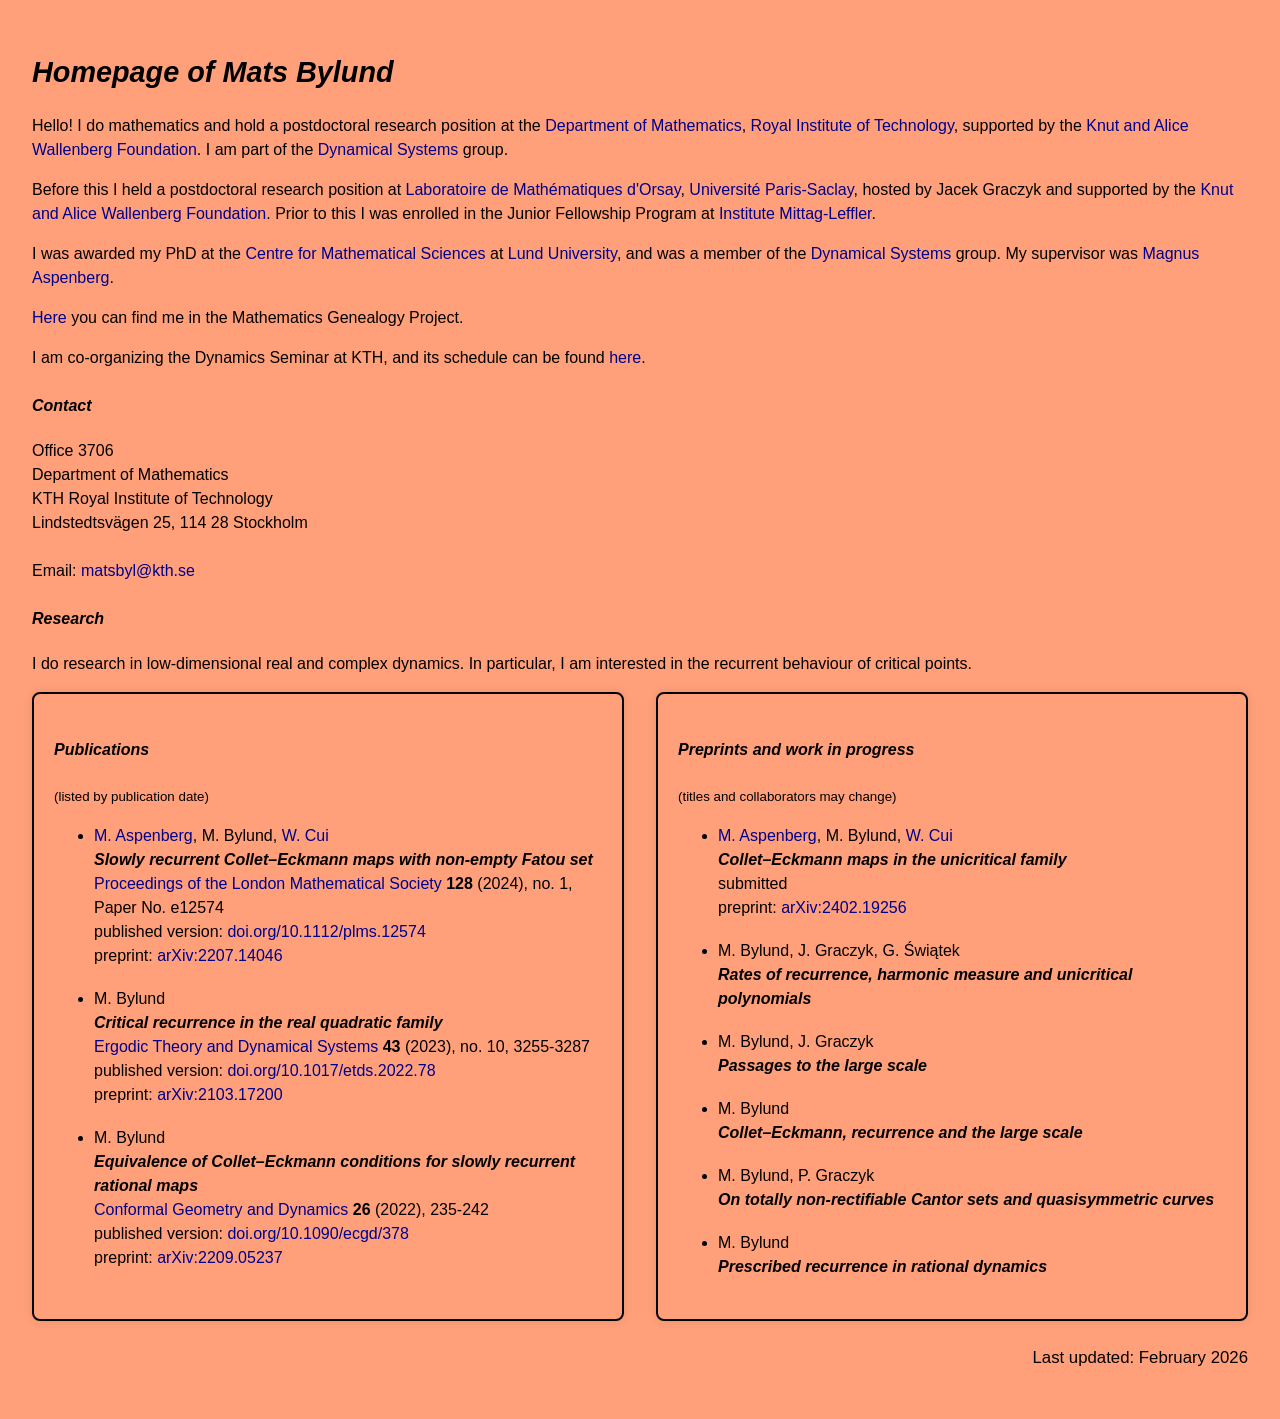
<file: index.html>
<!DOCTYPE html>
<html lang="en">
<head>
  <meta charset="utf-8">
  <title>Homepage of Mats Bylund</title>
  <meta name="description" content="Homepage of Mats Bylund">
  <meta name="keywords" content="mathematics, dynamics, research, hemsida, webpage">
  <meta name="viewport" content="width=device-width, initial-scale=1">

  <style>
    body {
      background-color: LightSalmon;
      font-family: sans-serif;
      line-height: 1.5;
      max-width: 1500px;
      margin: auto;
      padding: 2rem;
    }
    h1 {
      font-size: 1.8em;
    }
    h4 {
      margin-top: 1.5rem;
    }
    a {
      color: darkblue;
      text-decoration: none;
    }
    a:hover {
      text-decoration: underline;
    }
    .columns {
      display: flex;
      flex-wrap: wrap;
      gap: 2rem;
      margin-top: 1rem;
    }
    .column {
      flex: 1;
      min-width: 300px;
    }
    .columns li {
      margin-bottom: 1.2rem;
    }
    .last-updated {
      text-align: right;
      font-size: 1.05em;
      color: black;
      margin-top: 1.5rem;
    }
  </style>
</head>

<body>
  <h1><i>Homepage of Mats Bylund</i></h1>
  
  <p>
    Hello! I do mathematics and hold a postdoctoral research position at the
    <a href="https://www.kth.se/math/department-of-mathematics-1.833813">Department of Mathematics</a>,
    <a href="https://www.kth.se/en">Royal Institute of Technology</a>, supported by the
    <a href="https://kaw.wallenberg.org/en/mats-bylund">Knut and Alice Wallenberg Foundation</a>.
    I am part of the <a href="https://www.kth.se/math/analysis/dynsyst">Dynamical Systems</a> group.
  </p>

  <p>
    Before this I held a postdoctoral research position at
    <a href="https://www.imo.universite-paris-saclay.fr/en/">Laboratoire de Math&eacute;matiques d'Orsay</a>,
    <a href="https://www.universite-paris-saclay.fr/en/">Universit&eacute; Paris-Saclay</a>,
    hosted by Jacek Graczyk and supported by the
    <a href="https://kaw.wallenberg.org/en/mats-bylund">Knut and Alice Wallenberg Foundation</a>.
    Prior to this I was enrolled in the Junior Fellowship Program at
    <a href="http://www.mittag-leffler.se/" target="_blank">Institute Mittag-Leffler</a>.
  </p>

  <p>
    I was awarded my PhD at the
    <a href="https://www.maths.lu.se/english/">Centre for Mathematical Sciences</a> at
    <a href="https://www.lunduniversity.lu.se/">Lund University</a>, and was a member of the
    <a href="https://www.maths.lu.se/forskning/forskargrupper/dynamical-systems//" target="_blank">
      Dynamical Systems
    </a> group. My supervisor was
    <a href="https://www1.maths.lth.se/matematiklth/personal/magnusa/" target="_blank">Magnus Aspenberg</a>.
  </p>

  <p>
    <a href="https://www.mathgenealogy.org/id.php?id=288633">Here</a>
    you can find me in the Mathematics Genealogy Project.
  </p>

  <p>
    I am co-organizing the Dynamics Seminar at KTH, and its schedule can be found <a href="https://matsbylund.github.io/seminars/">here</a>.
  </p>

  <h4><i>Contact</i></h4>
  <p>
    Office 3706<br>
    Department of Mathematics<br>
    KTH Royal Institute of Technology<br>
    Lindstedtsv&auml;gen 25, 114 28 Stockholm<br><br>
    Email: <a href="mailto:matsbyl@kth.se">matsbyl@kth.se</a>
  </p>

  <h4><i>Research</i></h4>
  <p>I do research in low-dimensional real and complex dynamics. In particular, I am interested in the recurrent behaviour of critical points.</p>

  <div class="columns">
    <div class="column" style="border: 2px solid black;
            padding: 20px;
            margin: 0 auto;
            max-width: 600px;
            background-color: LightSalmon;
            box-shadow: 0 0 10px rgba(0, 0, 0, 0.1);
            border-radius: 8px;">
      <h4><i>Publications</i></h4>
      <small>(listed by publication date)</small>
      <ul>
        <li>
          <a href="https://www1.maths.lth.se/matematiklth/personal/magnusa/">M. Aspenberg</a>,
          M. Bylund,
          <a href="https://www1.maths.lth.se/matematiklth/personal/weiwei/">W. Cui</a><br>
          <b><i>Slowly recurrent Collet&ndash;Eckmann maps with non-empty Fatou set</i></b><br>
          <a href="https://www.lms.ac.uk/publications/plms">Proceedings of the London Mathematical Society</a>
          <b>128</b> (2024), no. 1, Paper No. e12574<br>
          published version:
          <a href="https://doi.org/10.1112/plms.12574">doi.org/10.1112/plms.12574</a><br>
          preprint:
          <a href="https://arxiv.org/abs/2207.14046">arXiv:2207.14046</a>
        </li>

        <li>
          M. Bylund<br>
          <b><i>Critical recurrence in the real quadratic family</i></b><br>
          <a href="https://www.cambridge.org/core/journals/ergodic-theory-and-dynamical-systems">
            Ergodic Theory and Dynamical Systems
          </a>
          <b>43</b> (2023), no. 10, 3255-3287<br>
          published version:
          <a href="https://doi.org/10.1017/etds.2022.78">doi.org/10.1017/etds.2022.78</a><br>
          preprint:
          <a href="https://arxiv.org/abs/2103.17200">arXiv:2103.17200</a>
        </li>

        <li>
          M. Bylund<br>
          <b><i>Equivalence of Collet&ndash;Eckmann conditions for slowly recurrent rational maps</i></b><br>
          <a href="https://www.ams.org/publications/journals/journalsframework/ecgd">Conformal Geometry and Dynamics</a>
          <b>26</b> (2022), 235-242<br>
          published version:
          <a href="https://doi.org/10.1090/ecgd/378">doi.org/10.1090/ecgd/378</a><br>
          preprint:
          <a href="https://arxiv.org/abs/2209.05237">arXiv:2209.05237</a>
        </li>
      </ul>
    </div>
    
    <div div class="column" style="border: 2px solid black;
            padding: 20px;
            margin: 0 auto;
            max-width: 600px;
            background-color: LightSalmon;
            box-shadow: 0 0 10px rgba(0, 0, 0, 0.1);
            border-radius: 8px;">
      <h4><i>Preprints and work in progress</i></h4>
      <small>(titles and collaborators may change)</small>
      <ul>
        <li>
          <a href="https://www1.maths.lth.se/matematiklth/personal/magnusa/">M. Aspenberg</a>,
          M. Bylund,
          <a href="https://www1.maths.lth.se/matematiklth/personal/weiwei/">W. Cui</a><br>
          <b><i>Collet&ndash;Eckmann maps in the unicritical family</i></b><br>
          submitted<br>
          preprint: <a href="https://arxiv.org/abs/2402.19256">arXiv:2402.19256</a>
        </li>

        <li>M. Bylund, J. Graczyk, G. &Sacute;wi&#261;tek<br>
          <b><i>Rates of recurrence, harmonic measure and unicritical polynomials</i></b>
        </li>

        <li>M. Bylund, J. Graczyk<br>
          <b><i>Passages to the large scale</i></b>
        </li>

        <li>M. Bylund<br>
          <b><i>Collet&ndash;Eckmann, recurrence and the large scale</i></b>
        </li>

        <li>M. Bylund, P. Graczyk<br>
          <b><i>On totally non-rectifiable Cantor sets and quasisymmetric curves</i></b>
        </li>

        <li>M. Bylund<br>
          <b><i>Prescribed recurrence in rational dynamics</i></b>
        </li>
      </ul>
    </div>
  </div>

  <p class="last-updated">Last updated: February 2026</p>
</body>
</html>
</file>
